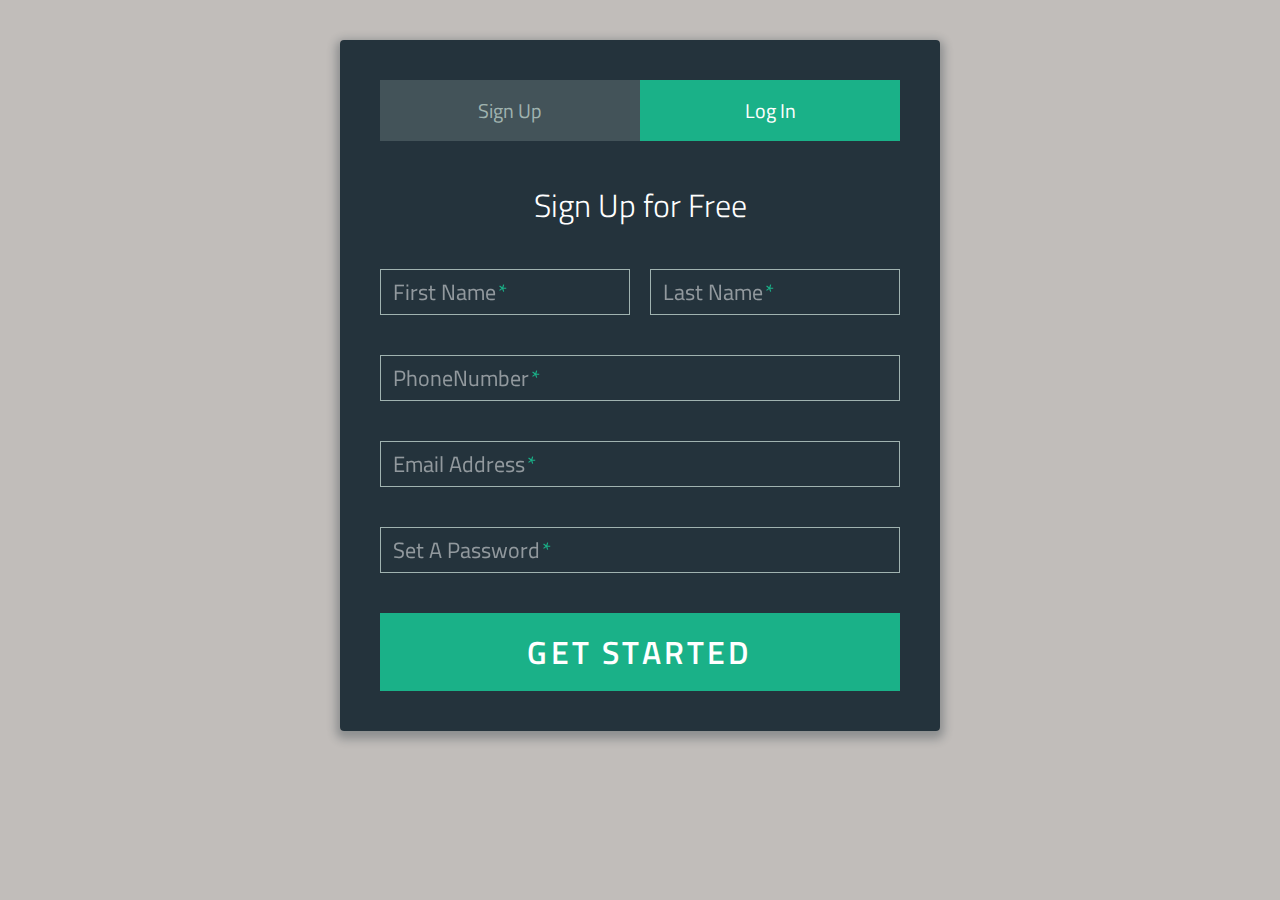
<file: src/main/webapp/index.html>
<!DOCTYPE html>
<html>
<head>
<meta charset="UTF-8">
<title>Sign-Up/Login Form</title>
<link
	href='http://fonts.googleapis.com/css?family=Titillium+Web:400,300,600'
	rel='stylesheet' type='text/css'>

<link rel="stylesheet" href="css/normalize.css">
<link rel="stylesheet" href="css/style.css">
</head>
<body>
	<div class="form">

		<ul class="tab-group">
			<li name="signupc" class="tab"><a href="#signup">Sign Up</a></li>
			<li name="loginc" class="tab active"><a href="#login">Log In</a></li>
		</ul>

		<div class="tab-content">
			<div id="signup">
				<h1>Sign Up for Free</h1>

				<form id="regform" action="/" method="POST">

					<div class="top-row">
						<div class="field-wrap">
							<label> First Name<span class="req">*</span>
							</label> <input type="text" name="fname" required autocomplete="off" />
						</div>

						<div class="field-wrap">
							<label> Last Name<span class="req">*</span>
							</label> <input type="text" name="lname" required autocomplete="off" />
						</div>
					</div>
					<div class="field-wrap">
						<label> PhoneNumber<span class="req">*</span>
						</label> <input	type="tel" name="tel" id="tel"  name="telnum" required autocomplete="off">
					</div>
					<div class="field-wrap">
						<label> Email Address<span class="req">*</span>
						</label> <input type="email" name="email" required autocomplete="off" />
					</div>

					<div class="field-wrap">
						<label> Set A Password<span class="req">*</span>
						</label> <input type="password" name="pwd" required autocomplete="off" />
					</div>

					<button type="submit" onClick='submitDetailsForm()' class="button button-block" >	Get Started 		</button>

				</form>

			</div>

			<div id="login">
				<h1>Welcome Back!</h1>

				<form id="loginform" action="/" method="post">

					<div class="field-wrap">
						<label> Email Address<span class="req">*</span>
						</label> <input type="email" name="emailid" required autocomplete="off" />
					</div>

					<div class="field-wrap">
						<label> Password<span class="req">*</span>
						</label> <input type="password" name="salt" required autocomplete="off" />
					</div>

					<p class="forgot">
						<a href="#">Forgot Password?</a>
					</p>

					<button class="button button-block" onClick='loginAuth()'>
					Log In
					</button>
				</form>
			</div>
		</div>
		<!-- tab-content -->
	</div>
	<!-- /form -->
	<script
		src='http://cdnjs.cloudflare.com/ajax/libs/jquery/2.1.3/jquery.min.js'></script>

	<script src="js/index.js"></script>




</body>
</html>
</file>
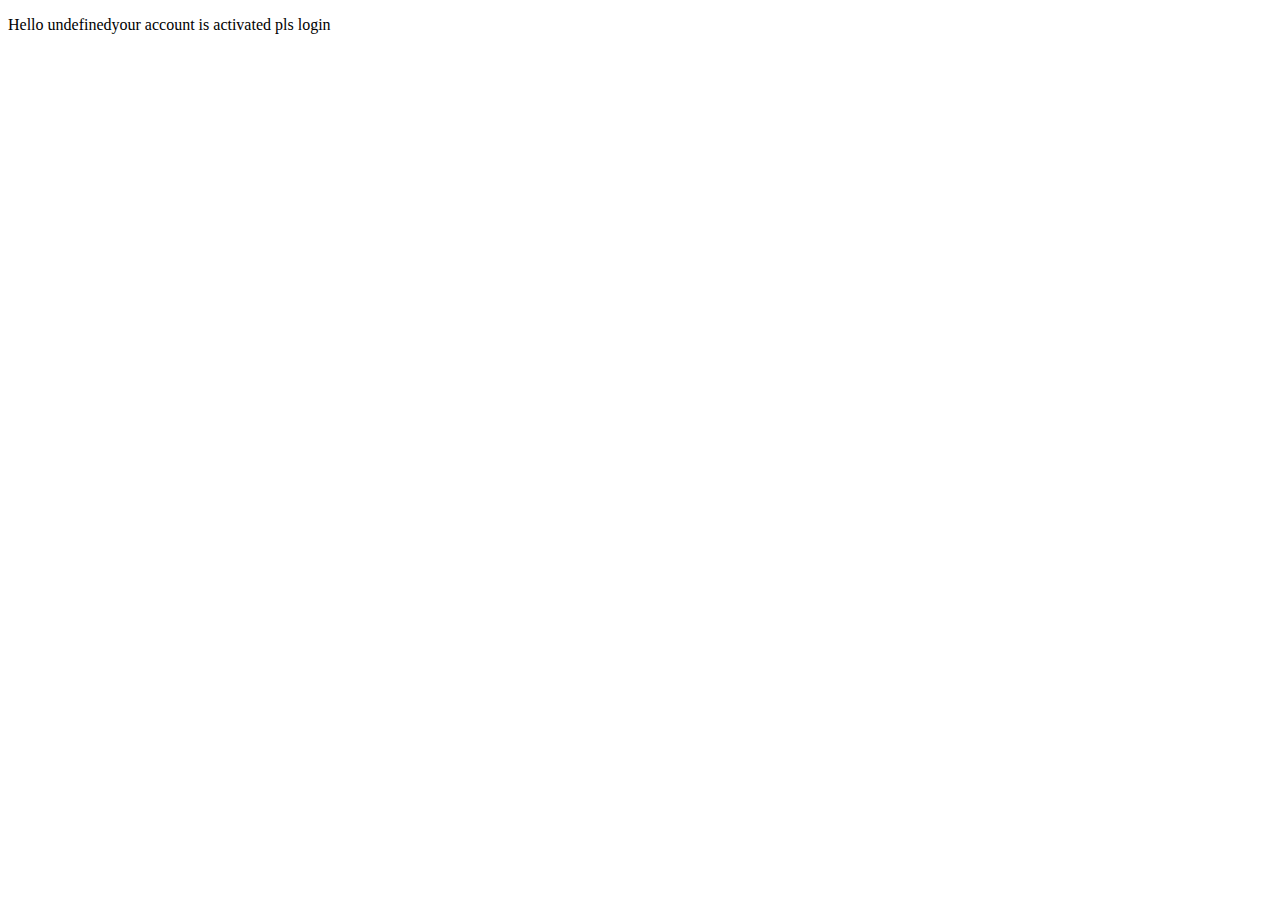
<file: src/main/webapp/activation.html>
<!DOCTYPE html>
<html>
<head>
<meta charset="ISO-8859-1">
<title>Activation</title>
</head>

<body>
<p id="demo"></p>
</body>
<script	src='http://cdnjs.cloudflare.com/ajax/libs/jquery/2.1.3/jquery.min.js'></script>

<script>
var getUrlParameter = function getUrlParameter(sParam) {
    var sPageURL = decodeURIComponent(window.location.search.substring(1)),
        sURLVariables = sPageURL.split('&'),
        sParameterName,        i;
    for (i = 0; i < sURLVariables.length; i++) {
        sParameterName = sURLVariables[i].split('=');

        if (sParameterName[0] === sParam) {
            return sParameterName[1] === undefined ? true : sParameterName[1];
        }
    }
};

window.onload = function()
{
var aid = getUrlParameter('uid');
var umail= getUrlParameter('umail');
console.log("aid is "+aid)
console.log("umail "+umail)
document.getElementById("demo").innerHTML ="Hello "+umail +"your account is activated pls login ";
var jsondata={"aId":aid,"umail":umail};

$.ajax({
	type : "POST",
	url : "http://10.30.84.34:8080/apartmentDemo/rest/auth/activation",
	contentType : "application/json; charSet=UTF-8",
	crossDomain : true,
	data : JSON.stringify(jsondata),
	dataType : "json"
}).done(function(data) {
	console.log("success" + JSON.stringify(data));
	console.log("response "+data.name)
	
	

}).fail(function(data) {
	console.log("failure " + JSON.stringify(data));
});

};




</script>
<script src="js/index.js"></script>
</html>
</file>
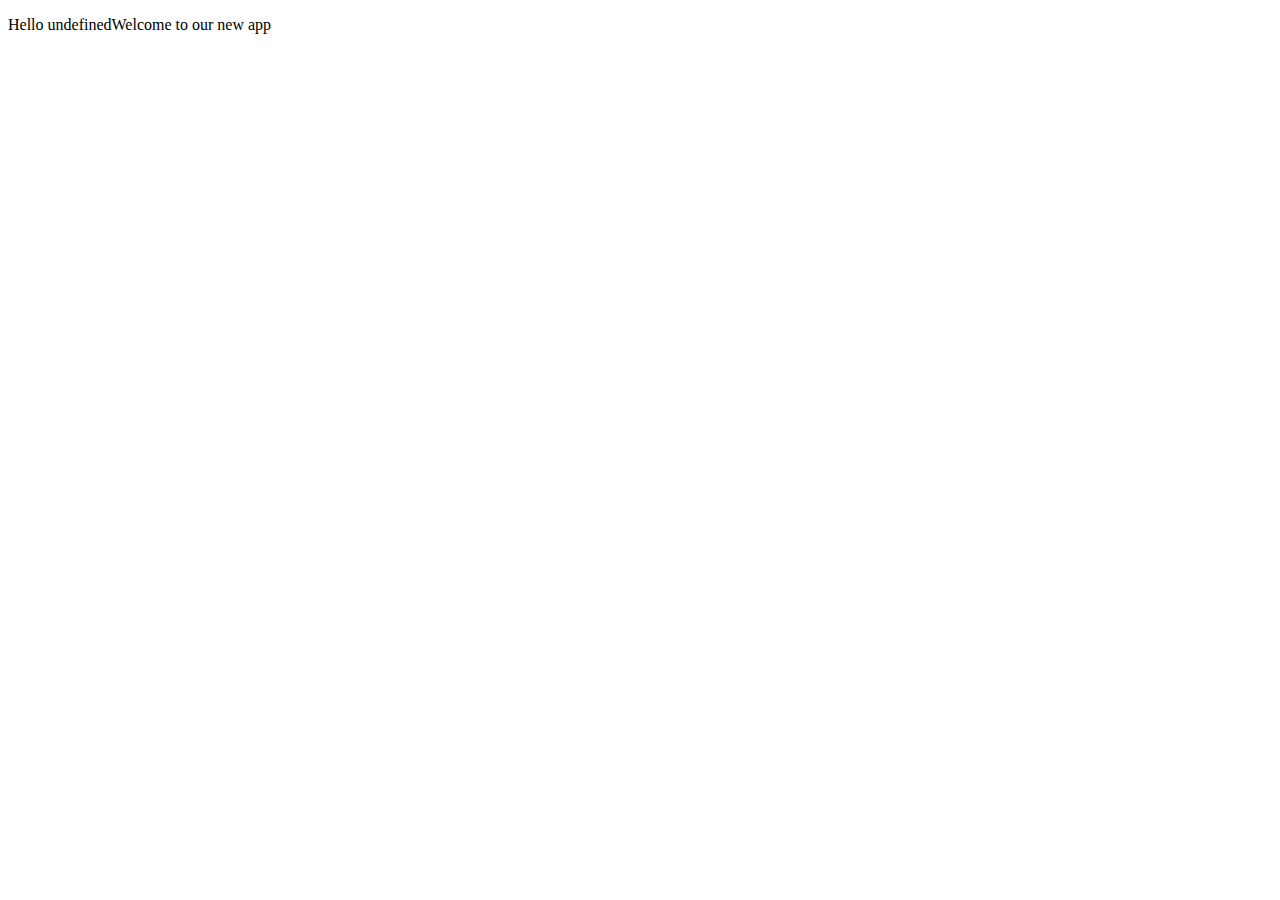
<file: src/main/webapp/UserLogin.html>
<!DOCTYPE html>
<html>
<head>
<meta charset="ISO-8859-1">
<title>Insert title here</title>
</head>

<body>
<p id="demo"></p>
</body>
<script>
var getUrlParameter = function getUrlParameter(sParam) {
    var sPageURL = decodeURIComponent(window.location.search.substring(1)),
        sURLVariables = sPageURL.split('&'),
        sParameterName,        i;
    for (i = 0; i < sURLVariables.length; i++) {
        sParameterName = sURLVariables[i].split('=');

        if (sParameterName[0] === sParam) {
            return sParameterName[1] === undefined ? true : sParameterName[1];
        }
    }
};

window.onload = function()
{
var tech = getUrlParameter('uname');
console.log("var is "+tech)
document.getElementById("demo").innerHTML ="Hello "+tech +"Welcome to our new app";
}
</script>
<script src="js/index.js"></script>
</html>
</file>
<file: src/main/webapp/css/style.css>
*, *:before, *:after {
	box-sizing: border-box;
}

html {
	overflow-y: scroll;
}

body {
	background: #c1bdba;
	font-family: 'Titillium Web', sans-serif;
}

a {
	text-decoration: none;
	color: #1ab188;
	-webkit-transition: .5s ease;
	transition: .5s ease;
}

a:hover {
	color: #179b77;
}

.form {
	background: rgba(19, 35, 47, 0.9);
	padding: 40px;
	max-width: 600px;
	margin: 40px auto;
	border-radius: 4px;
	box-shadow: 0 4px 10px 4px rgba(19, 35, 47, 0.3);
}

.tab-group {
	list-style: none;
	padding: 0;
	margin: 0 0 40px 0;
}

.tab-group:after {
	content: "";
	display: table;
	clear: both;
}

.tab-group li a {
	display: block;
	text-decoration: none;
	padding: 15px;
	background: rgba(160, 179, 176, 0.25);
	color: #a0b3b0;
	font-size: 20px;
	float: left;
	width: 50%;
	text-align: center;
	cursor: pointer;
	-webkit-transition: .5s ease;
	transition: .5s ease;
}

.tab-group li a:hover {
	background: #179b77;
	color: #ffffff;
}

.tab-group .active a {
	background: #1ab188;
	color: #ffffff;
}

.tab-content>div:last-child {
	display: none;
}

h1 {
	text-align: center;
	color: #ffffff;
	font-weight: 300;
	margin: 0 0 40px;
}

label {
	position: absolute;
	-webkit-transform: translateY(6px);
	-ms-transform: translateY(6px);
	transform: translateY(6px);
	left: 13px;
	color: rgba(255, 255, 255, 0.5);
	-webkit-transition: all 0.25s ease;
	transition: all 0.25s ease;
	-webkit-backface-visibility: hidden;
	pointer-events: none;
	font-size: 22px;
}

label .req {
	margin: 2px;
	color: #1ab188;
}

label.active {
	-webkit-transform: translateY(50px);
	-ms-transform: translateY(50px);
	transform: translateY(50px);
	left: 2px;
	font-size: 14px;
}

label.active .req {
	opacity: 0;
}

label.highlight {
	color: #ffffff;
}

input, textarea {
	font-size: 22px;
	display: block;
	width: 100%;
	height: 100%;
	padding: 5px 10px;
	background: none;
	background-image: none;
	border: 1px solid #a0b3b0;
	color: #ffffff;
	border-radius: 0;
	-webkit-transition: border-color .25s ease, box-shadow .25s ease;
	transition: border-color .25s ease, box-shadow .25s ease;
}

input:focus, textarea:focus {
	outline: 0;
	border-color: #1ab188;
}

textarea {
	border: 2px solid #a0b3b0;
	resize: vertical;
}

.field-wrap {
	position: relative;
	margin-bottom: 40px;
}

.top-row:after {
	content: "";
	display: table;
	clear: both;
}

.top-row>div {
	float: left;
	width: 48%;
	margin-right: 4%;
}

.top-row>div:last-child {
	margin: 0;
}

.button {
	border: 0;
	outline: none;
	border-radius: 0;
	padding: 15px 0;
	font-size: 2rem;
	font-weight: 600;
	text-transform: uppercase;
	letter-spacing: .1em;
	background: #1ab188;
	color: #ffffff;
	-webkit-transition: all 0.5s ease;
	transition: all 0.5s ease;
	-webkit-appearance: none;
}

.button:hover, .button:focus {
	background: #179b77;
}

.button-block {
	display: block;
	width: 100%;
}

.forgot {
	margin-top: -20px;
	text-align: right;
}
</file>
